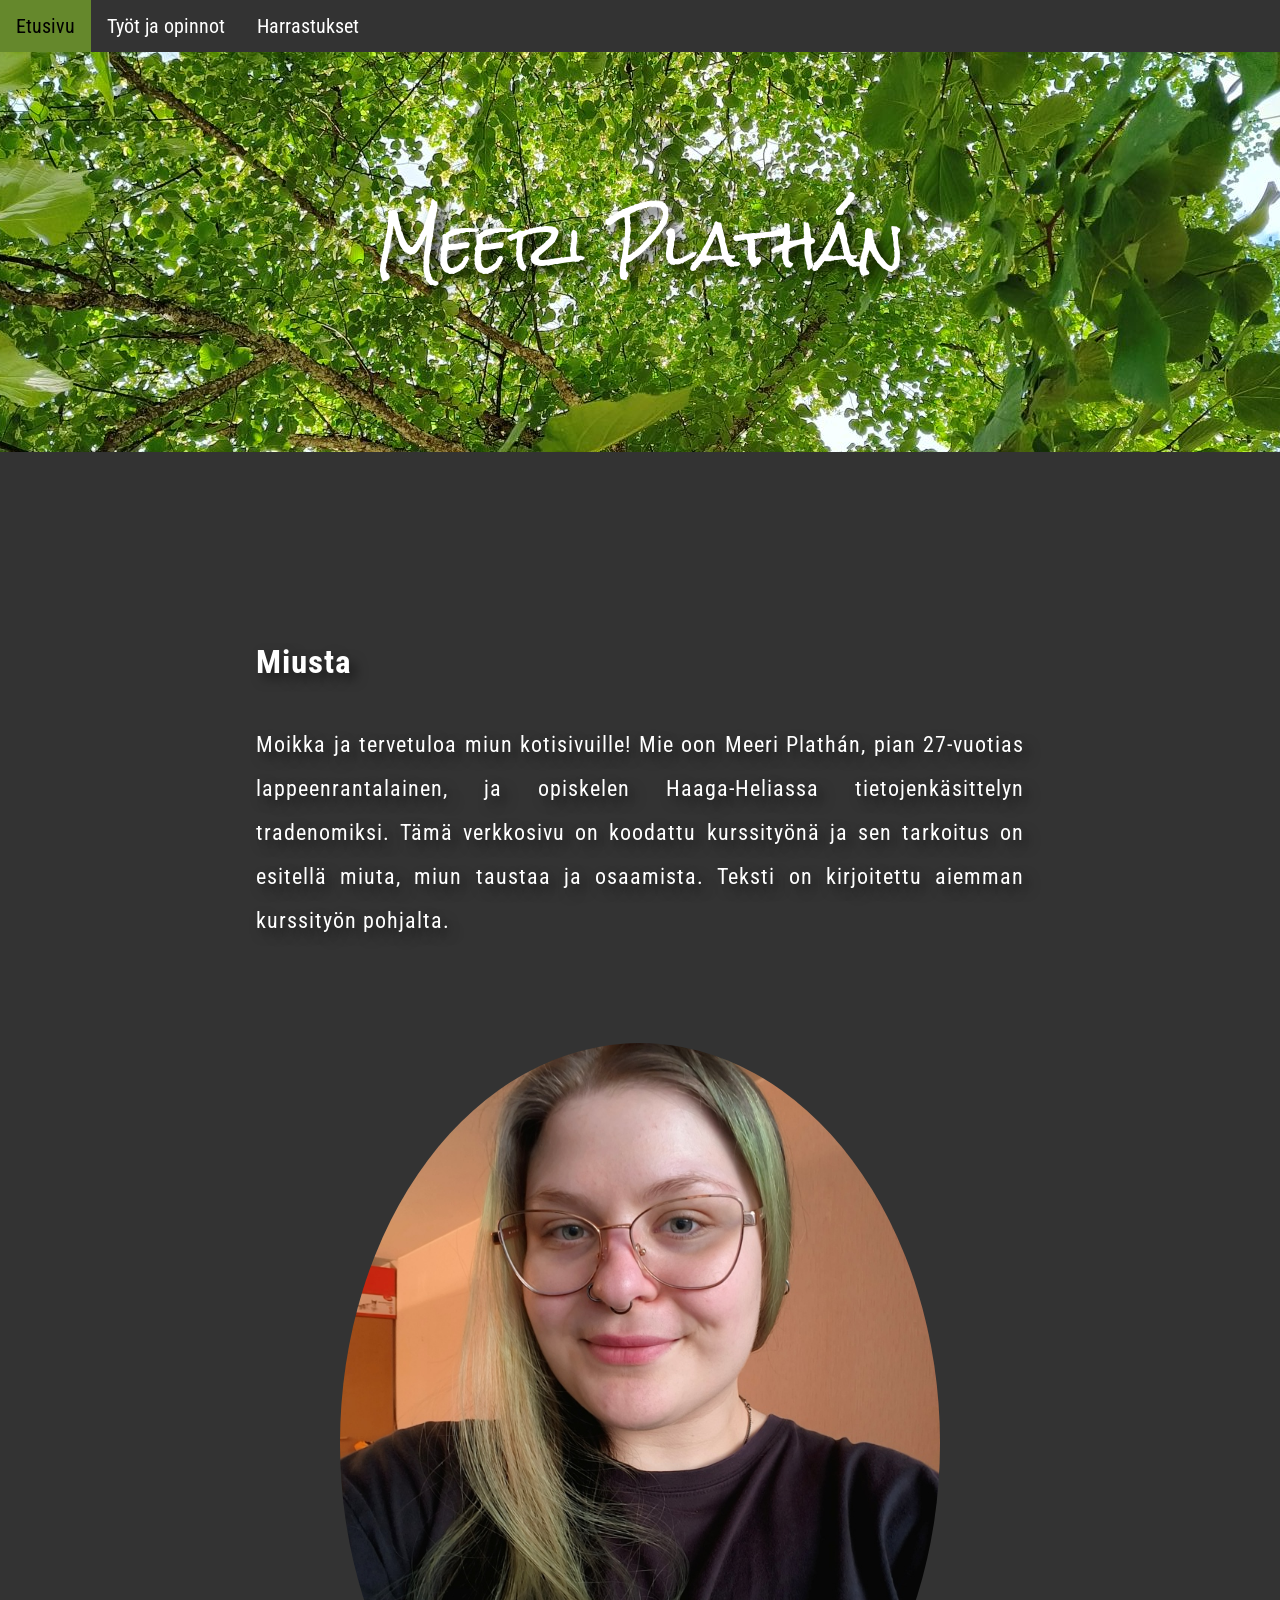
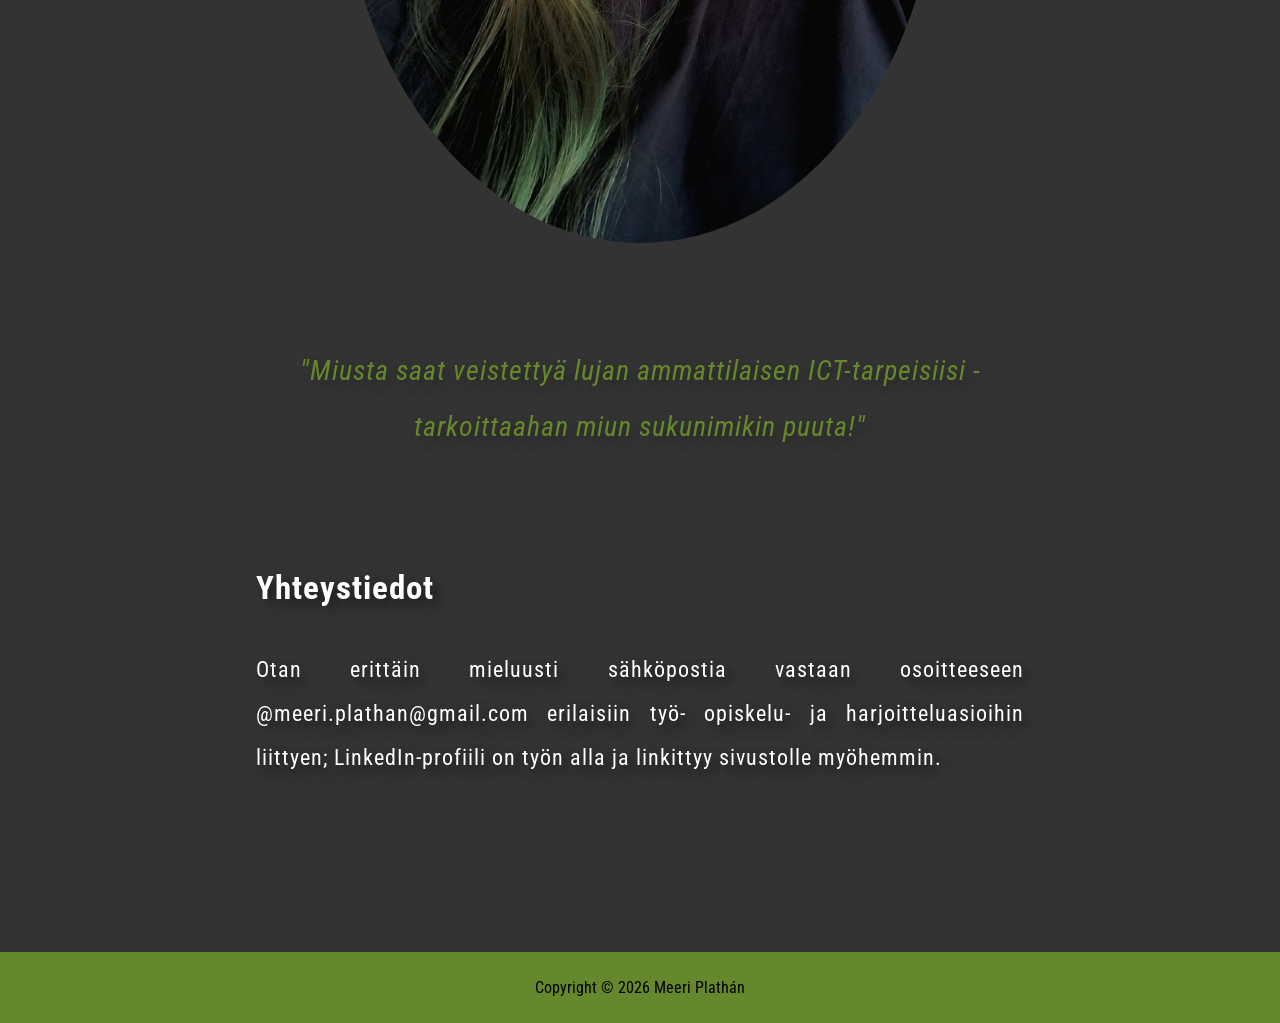
<file: index.html>
<!DOCTYPE html>
<html lang="fi">
    <head>
        <title>Etusivu - Meeri Plathán</title>
        <meta charset="UTF-8">
        <meta name="description" content="Meeri Plathánin kotisivut, joilla hän esittelee itseään, taustaansa ja osaamistaan.">
       <link rel="preconnect" href="https://fonts.googleapis.com">
<link rel="preconnect" href="https://fonts.gstatic.com" crossorigin>
<link href="https://fonts.googleapis.com/css2?family=Roboto+Condensed:ital,wght@0,100..900;1,100..900&family=Rock+Salt&display=swap" rel="stylesheet">

        <link rel="stylesheet" href="style.css">
    </head>

    <body>
        <nav>
            <ul>
                <li><a class="active" href="index.html">Etusivu</a></li>
                <li><a href="about.html">Työt ja opinnot</a></li>
                <li><a href="hobbies.html">Harrastukset</a></li>
            </ul>
        </nav>
        <header>
            <h1>Meeri Plathán</h1>
    
        </header>
<main>
    <h2>Miusta</h2>
    <p> Moikka ja tervetuloa miun kotisivuille! Mie oon Meeri Plathán, pian 27-vuotias lappeenrantalainen, ja opiskelen Haaga-Heliassa tietojenkäsittelyn tradenomiksi. Tämä verkkosivu on koodattu kurssityönä ja sen tarkoitus on esitellä miuta, miun taustaa ja osaamista. Teksti on kirjoitettu aiemman kurssityön pohjalta.</p>
    <img src="kasvokuva.jpg" alt="Kuva hymyilevästä Meeristä, jolla on silmälasit, vaaleanvihreät ja mustat hiukset sekä musta paita" class="profile-pic">
     <p class="quote"> "Miusta saat veistettyä lujan ammattilaisen ICT-tarpeisiisi - tarkoittaahan miun sukunimikin puuta!"</p>
     <h2>Yhteystiedot</h2>
     <p>Otan erittäin mieluusti sähköpostia vastaan osoitteeseen @meeri.plathan@gmail.com erilaisiin työ- opiskelu- ja harjoitteluasioihin liittyen; LinkedIn-profiili on työn alla ja linkittyy sivustolle myöhemmin. </p>
</main>
    <footer>
        <p>Copyright © 2026 Meeri Plathán</p>
    </footer>
</body>
</html>
</file>
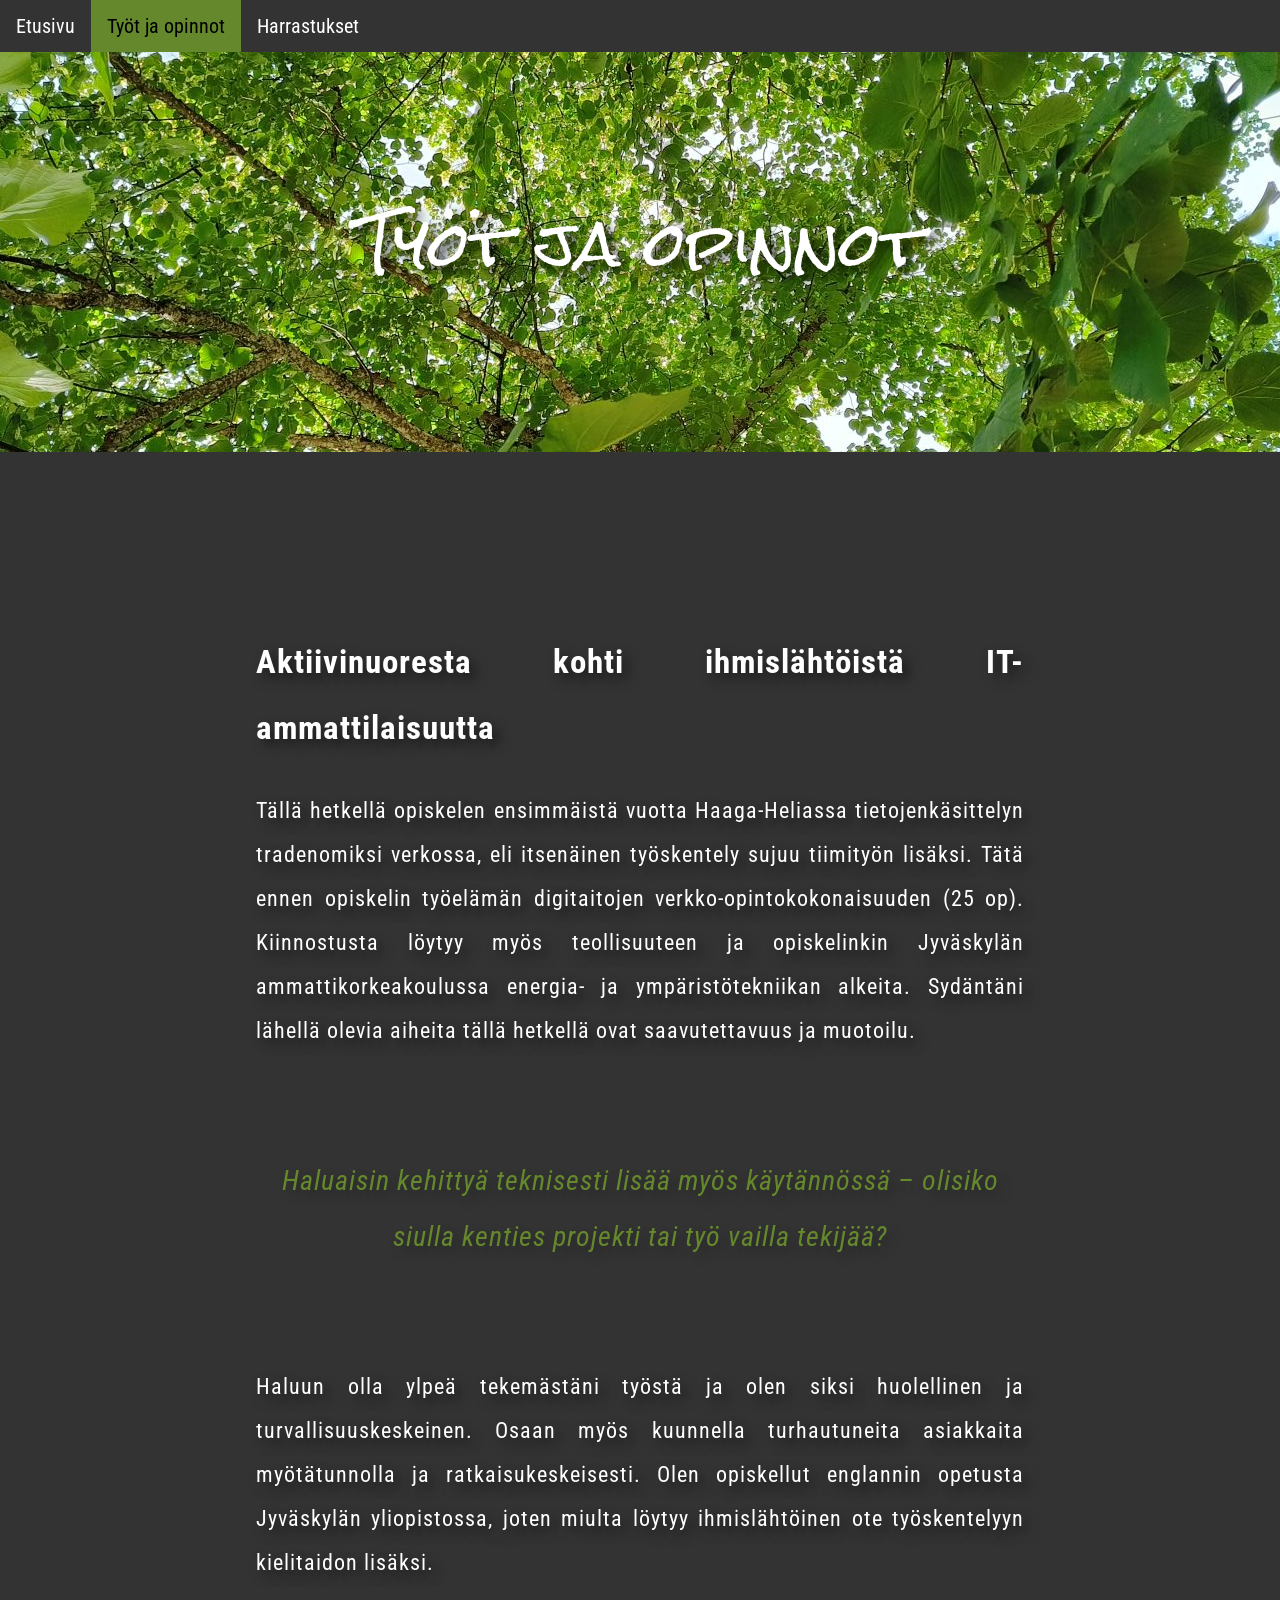
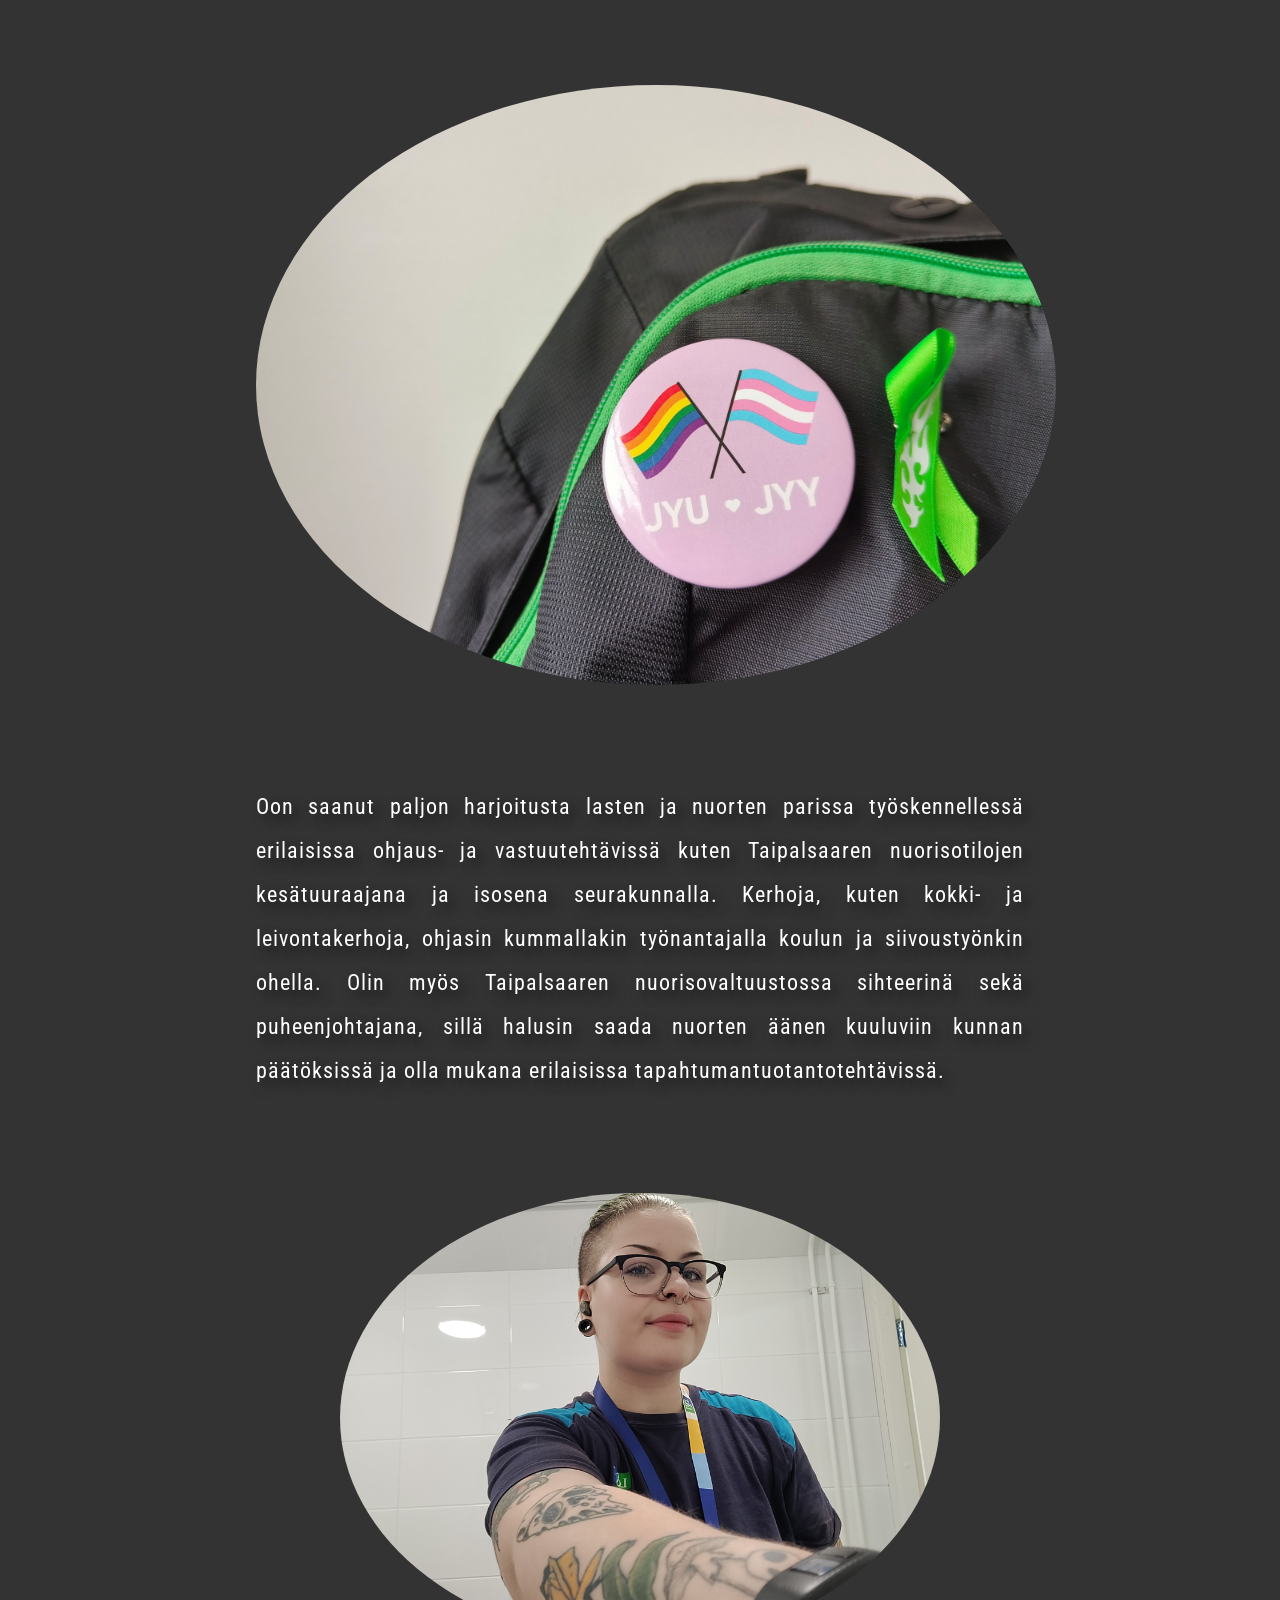
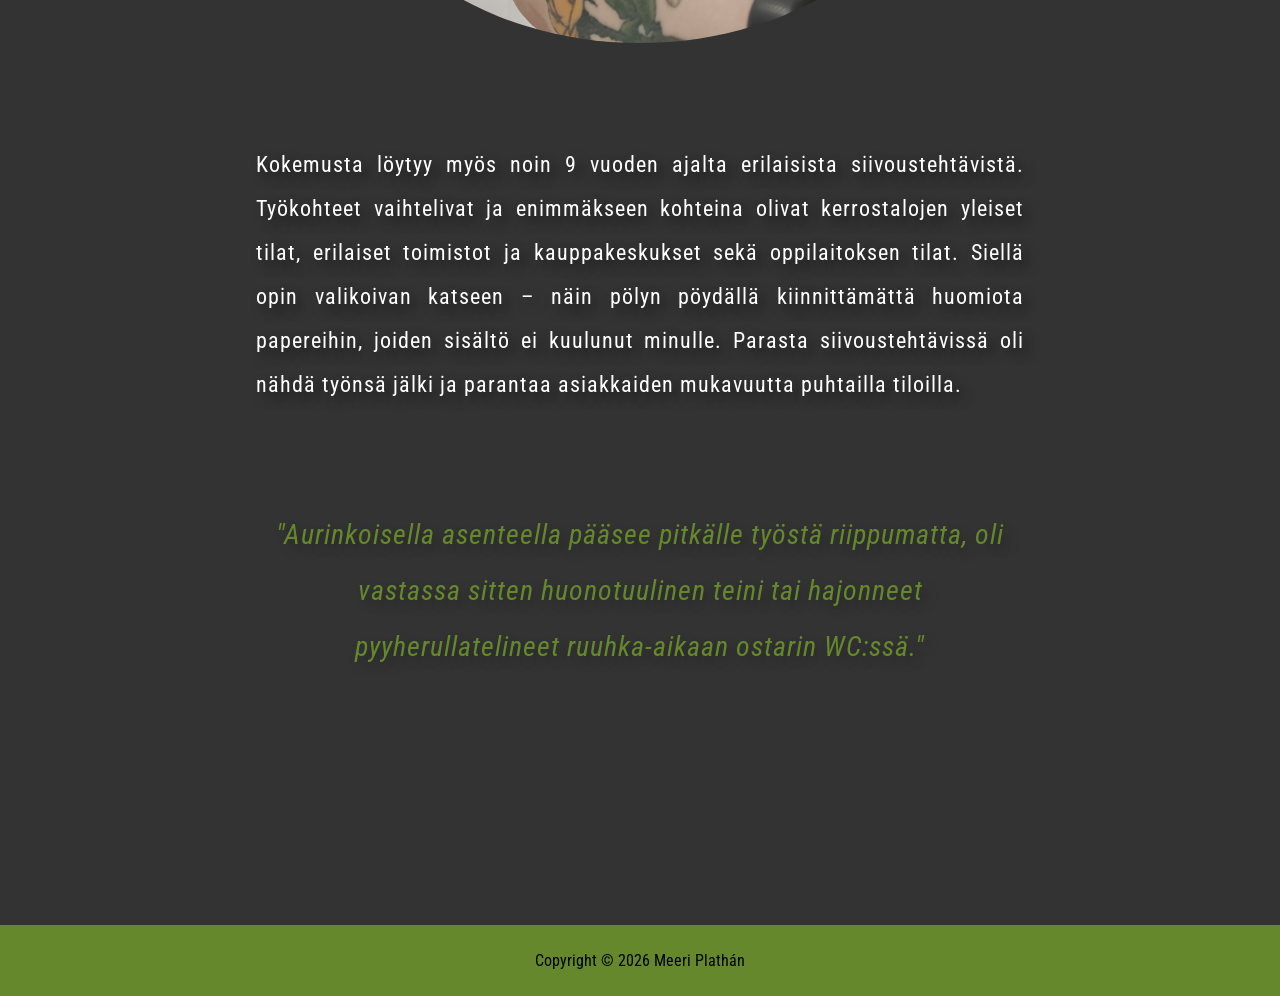
<file: about.html>
<!DOCTYPE html>
<html lang="fi">
    <head>
        <title>Työt ja opinnot</title>
        <meta charset="UTF-8">
            <meta name="description" content="Meeri kertoo opiskelevansa tietojenkäsittelyn tradenomiksi Haaga-Heliassa verkossa. Hän on aiemmin työskennellyt muun muassa siivousalalla ja lapsi- ja nuorisotyössä sekä Taipalsaaren kunnalla että seurakunnalla. Meeri on ollut mukana Taipalsaaren kunnan nuorisovaltuustossa puheenjohtajana ja sihteerinä.">
        <link rel="stylesheet" href="style.css">
       <link rel="preconnect" href="https://fonts.googleapis.com">
<link rel="preconnect" href="https://fonts.gstatic.com" crossorigin>
<link href="https://fonts.googleapis.com/css2?family=Roboto+Condensed:ital,wght@0,100..900;1,100..900&family=Rock+Salt&display=swap" rel="stylesheet">

    </head>

    <body>
        <nav>
            <ul>
                <li><a href="index.html">Etusivu</a></li>
                <li><a class="active" href="about.html">Työt ja opinnot</a></li>
                <li><a href="hobbies.html">Harrastukset</a></li>
            </ul>
        </nav>
        <header>
            <h1>Työt ja opinnot</h1>
    
        </header>
<main>
    <h2>Aktiivinuoresta kohti ihmislähtöistä IT-ammattilaisuutta </h2>
    <p> Tällä hetkellä opiskelen ensimmäistä vuotta Haaga-Heliassa tietojenkäsittelyn tradenomiksi verkossa, eli itsenäinen työskentely sujuu tiimityön lisäksi. Tätä ennen opiskelin työelämän digitaitojen verkko-opintokokonaisuuden (25 op). Kiinnostusta löytyy myös teollisuuteen ja opiskelinkin Jyväskylän ammattikorkeakoulussa energia- ja ympäristötekniikan alkeita. Sydäntäni lähellä olevia aiheita tällä hetkellä ovat saavutettavuus ja muotoilu.</p>
    <p class="quote">Haluaisin kehittyä teknisesti lisää myös käytännössä – olisiko siulla kenties projekti tai työ vailla tekijää?</p>
    <p>Haluun olla ylpeä tekemästäni työstä ja olen siksi huolellinen ja turvallisuuskeskeinen. Osaan myös kuunnella turhautuneita asiakkaita myötätunnolla ja ratkaisukeskeisesti. Olen opiskellut englannin opetusta Jyväskylän yliopistossa, joten miulta löytyy ihmislähtöinen ote työskentelyyn kielitaidon lisäksi.</p>
   <img src="pinssi.jpg" alt="Lähikuva repusta, jossa kiinni Jyväskylän yliopiston ja ylioppilaskunnan pinssi, jossa Pride- ja transliput sekä mielinauha" class="pic
   "> 
    <p> Oon saanut paljon harjoitusta lasten ja nuorten parissa työskennellessä erilaisissa ohjaus- ja vastuutehtävissä kuten Taipalsaaren nuorisotilojen kesätuuraajana ja isosena seurakunnalla. Kerhoja, kuten kokki- ja leivontakerhoja, ohjasin kummallakin työnantajalla koulun ja siivoustyönkin ohella. Olin myös Taipalsaaren nuorisovaltuustossa sihteerinä sekä puheenjohtajana, sillä halusin saada nuorten äänen kuuluviin kunnan päätöksissä ja olla mukana erilaisissa tapahtumantuotantotehtävissä.</p>
   <img src="ltsiivous.jpg" alt="Meeri siivoojan työvaatteissa hymyillen" class="profile-pic">
     <p>Kokemusta löytyy myös noin 9 vuoden ajalta erilaisista siivoustehtävistä. Työkohteet vaihtelivat ja enimmäkseen kohteina olivat kerrostalojen yleiset tilat, erilaiset toimistot ja kauppakeskukset sekä oppilaitoksen tilat. Siellä opin valikoivan katseen – näin pölyn pöydällä kiinnittämättä huomiota papereihin, joiden sisältö ei kuulunut minulle. Parasta siivoustehtävissä oli nähdä työnsä jälki ja parantaa asiakkaiden mukavuutta puhtailla tiloilla.</p>
    <p class="quote"> "Aurinkoisella asenteella pääsee pitkälle työstä riippumatta, oli vastassa sitten huonotuulinen teini tai hajonneet pyyherullatelineet ruuhka-aikaan ostarin WC:ssä."</p>
</main>
    <footer>
        <p>Copyright © 2026 Meeri Plathán</p>
    </footer> 
</body>
</html>
</file>
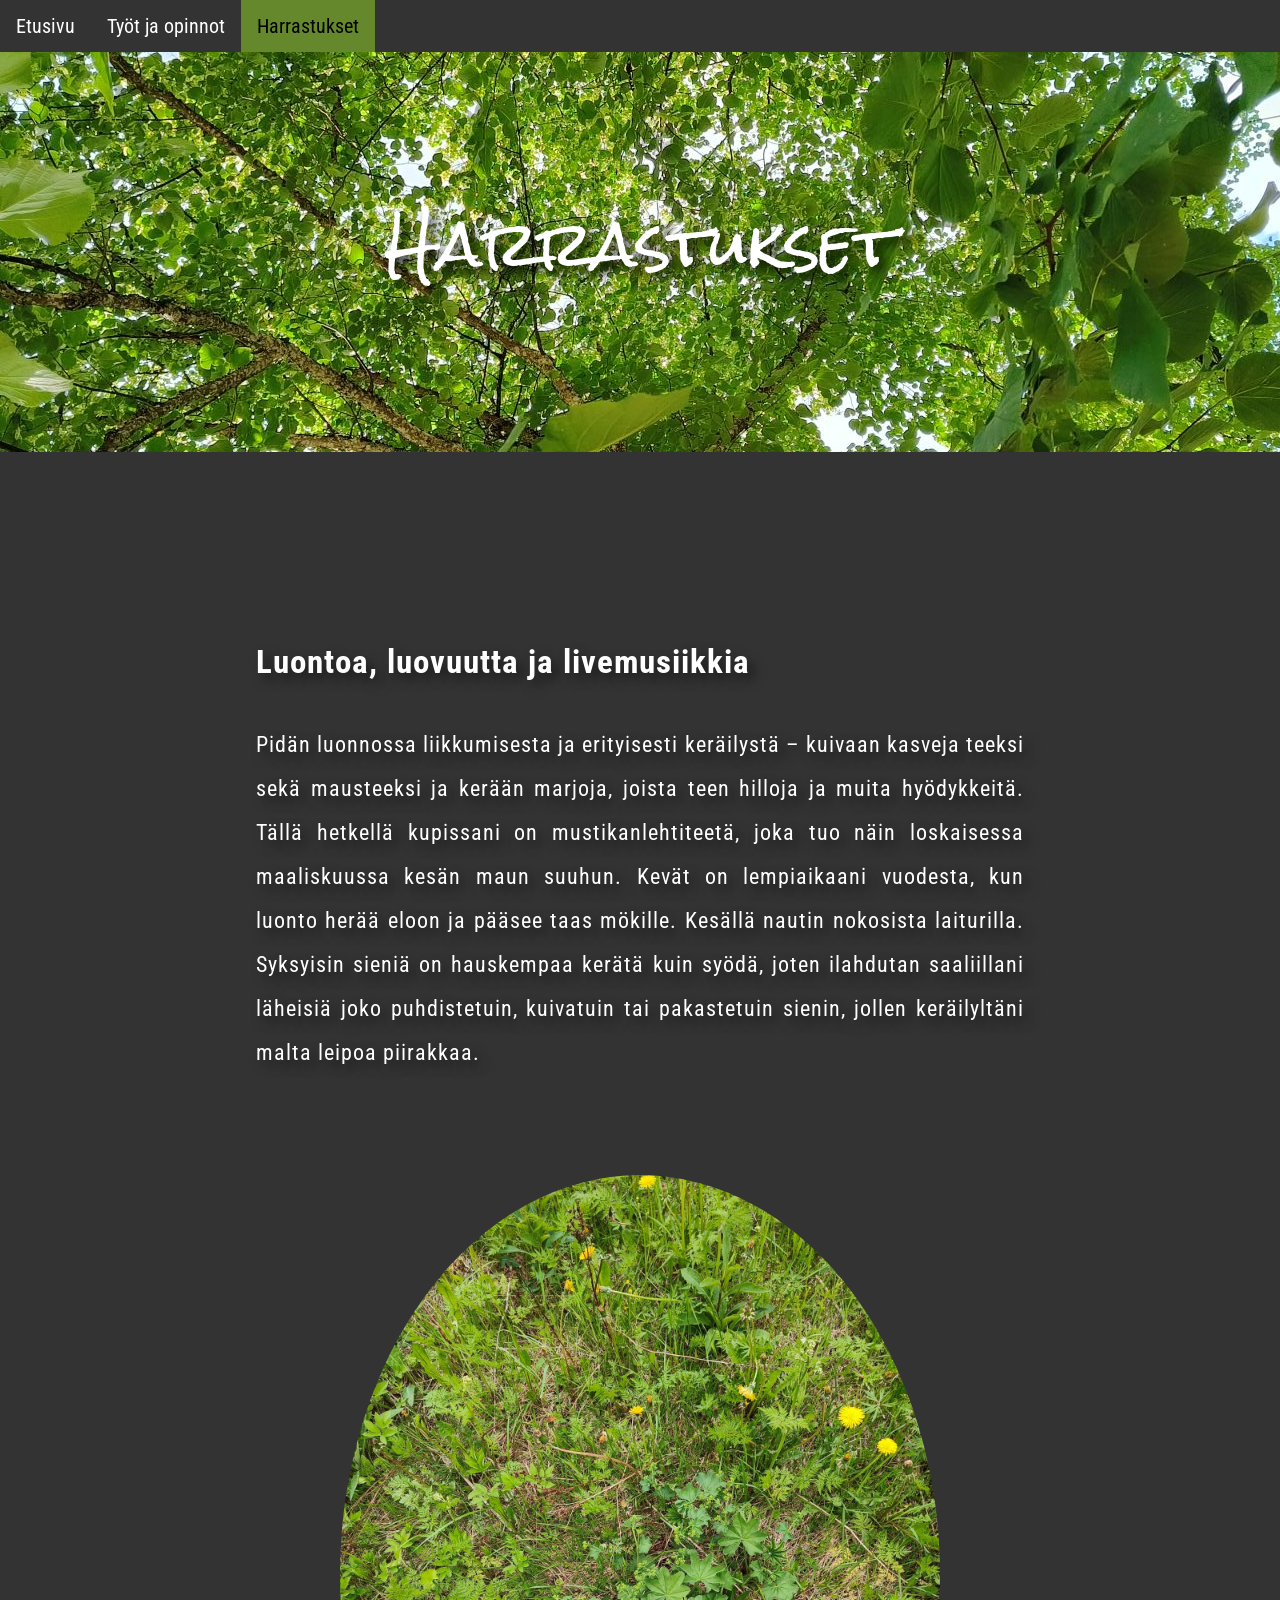
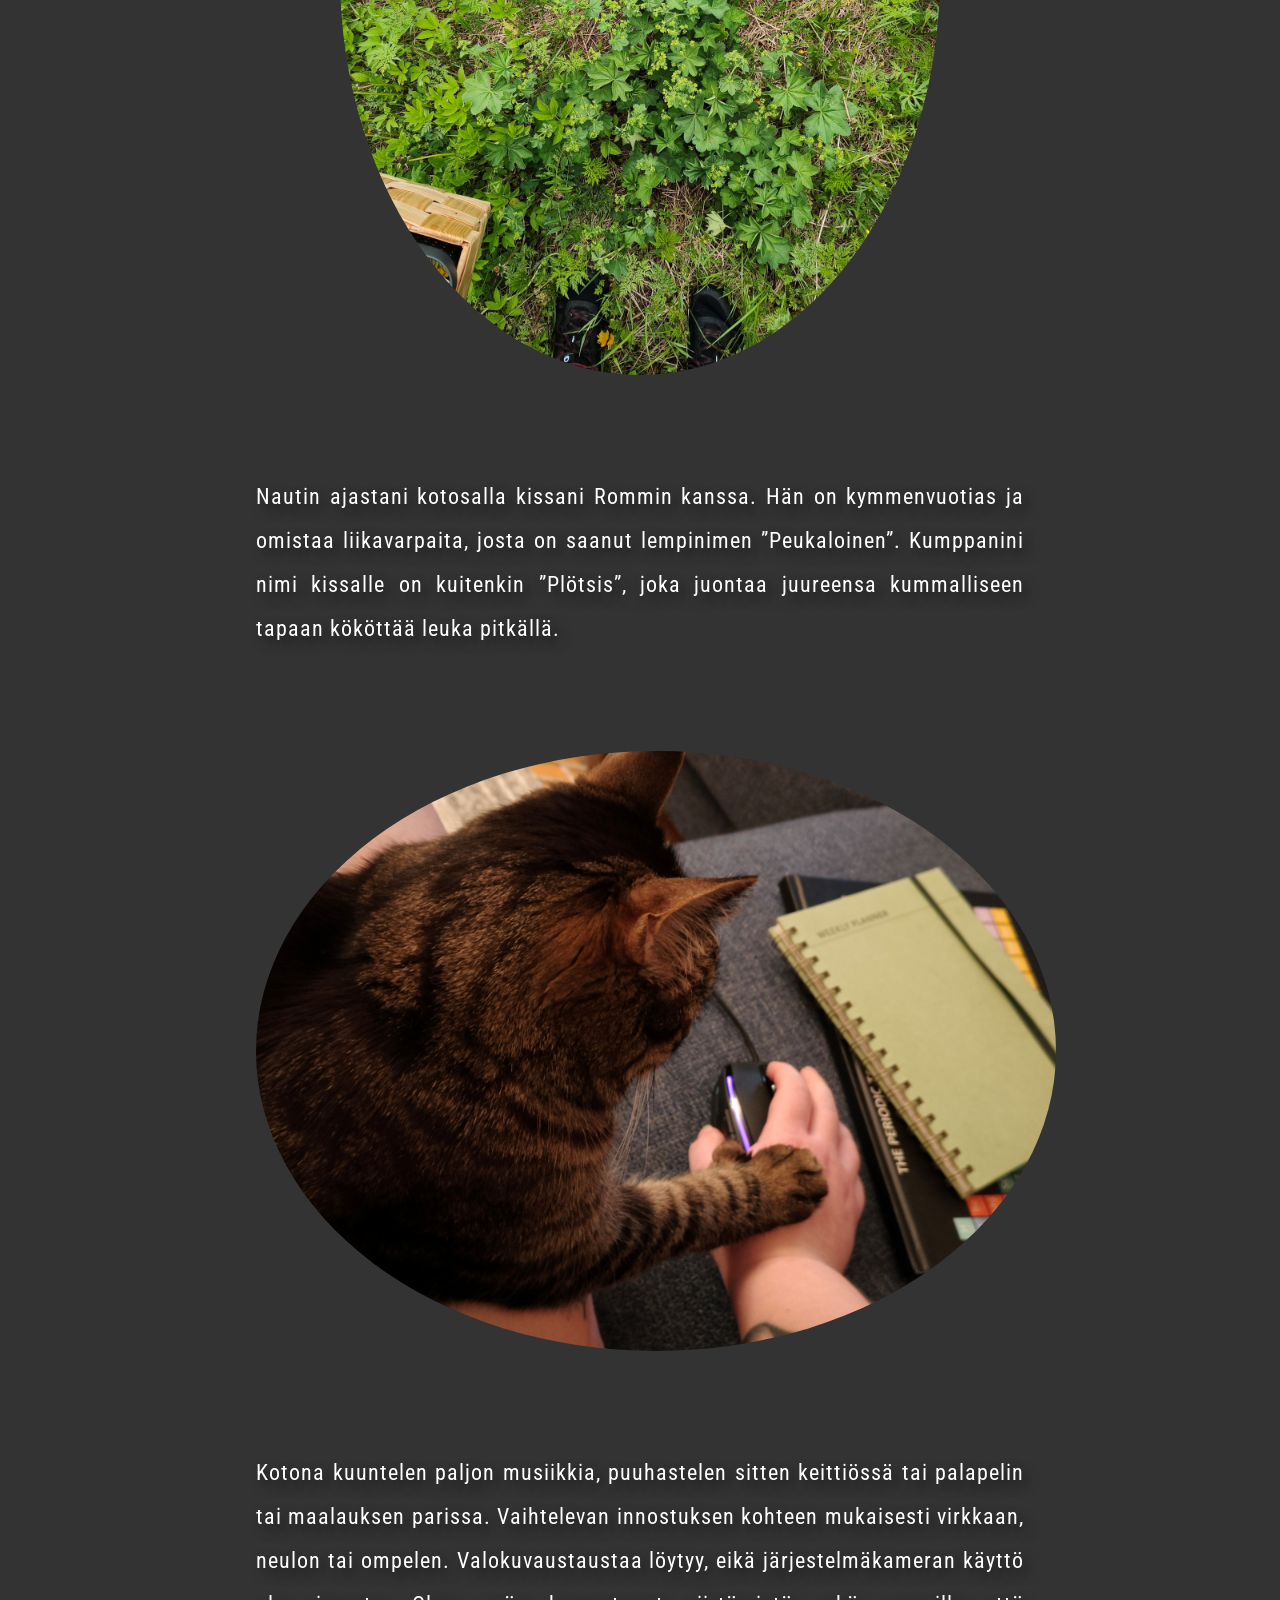
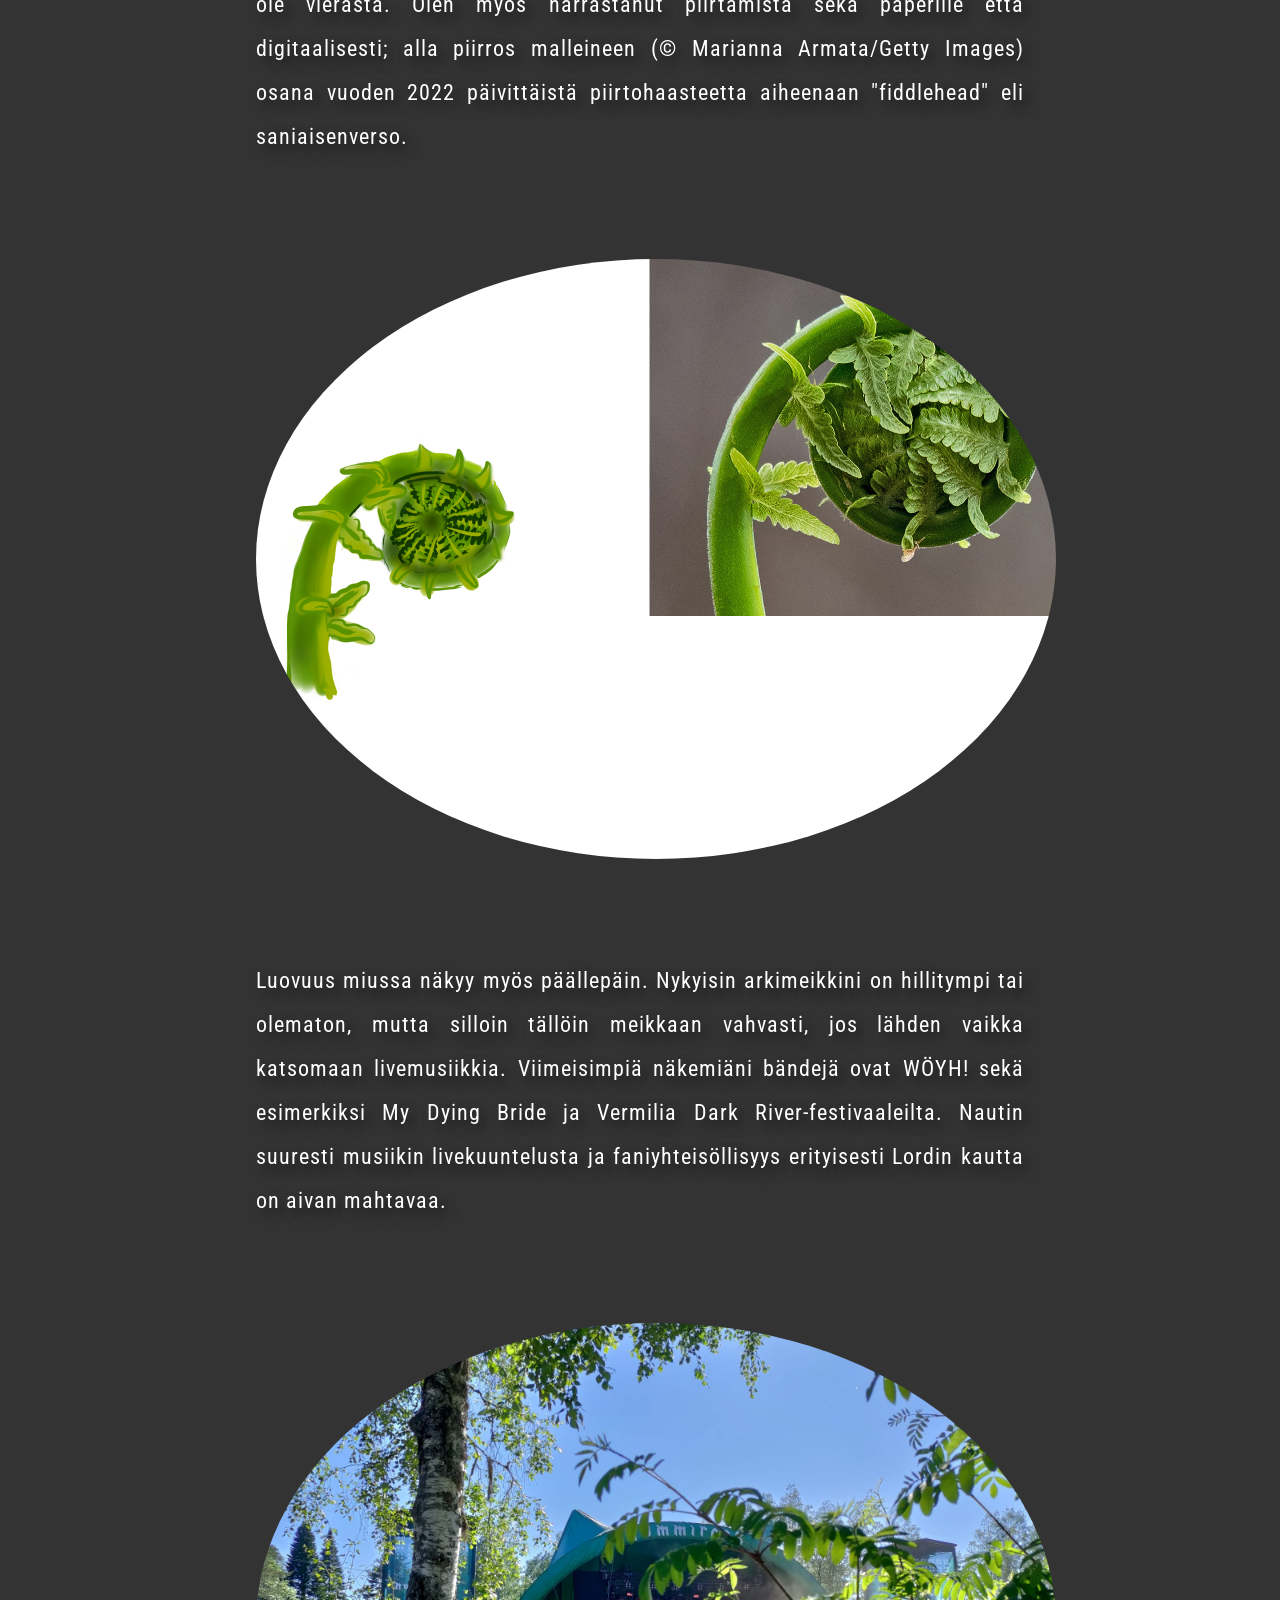
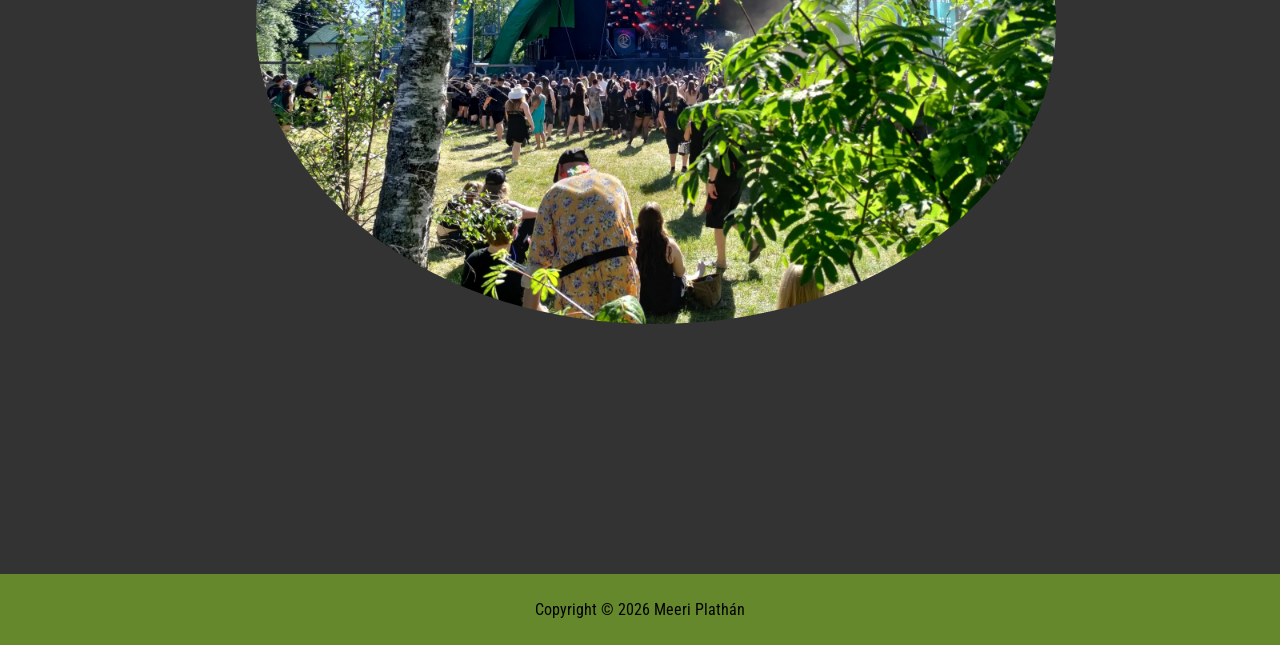
<file: hobbies.html>
<!DOCTYPE html>
<html lang="fi">
    <head>
        <title>Harrastukset</title>
        <meta charset="UTF-8">
        <meta name="description" content="Meeri kertoo harrastavansa luonnossa liikkumista ja musiikin kuuntelua. Luovuus on tärkeä osa Meerin elämää ja se näkyy vaihtelevissa harrastuksissa ja tyylissä.">
        <link rel="stylesheet" href="style.css">
        <link rel="preconnect" href="https://fonts.googleapis.com">
<link rel="preconnect" href="https://fonts.gstatic.com" crossorigin>
<link href="https://fonts.googleapis.com/css2?family=Roboto+Condensed:ital,wght@0,100..900;1,100..900&family=Rock+Salt&display=swap" rel="stylesheet">
    </head>

    <body>
        <nav>
            <ul>
                <li><a href="index.html">Etusivu</a></li>
                <li><a  href="about.html">Työt ja opinnot</a></li>
                <li><a class="active" href="hobbies.html">Harrastukset</a></li>
            </ul>
        </nav>
        <header>
            <h1>Harrastukset</h1>
    
        </header>
<main>
    <h2>Luontoa, luovuutta ja livemusiikkia</h2>
    <p>Pidän luonnossa liikkumisesta ja erityisesti keräilystä – kuivaan kasveja teeksi sekä mausteeksi ja kerään marjoja, joista teen hilloja ja muita hyödykkeitä. Tällä hetkellä kupissani on mustikanlehtiteetä, joka tuo näin loskaisessa maaliskuussa kesän maun suuhun. Kevät on lempiaikaani vuodesta, kun luonto herää eloon ja pääsee taas mökille. Kesällä nautin nokosista laiturilla. Syksyisin sieniä on hauskempaa kerätä kuin syödä, joten ilahdutan saaliillani läheisiä joko puhdistetuin, kuivatuin tai pakastetuin sienin, jollen keräilyltäni malta leipoa piirakkaa.</p>
    <img src="poimulehti.jpg" alt="Poimulehtikasvustoa maassa" class="verticalpic">
<p> Nautin ajastani kotosalla kissani Rommin kanssa. Hän on kymmenvuotias ja omistaa liikavarpaita, josta on saanut lempinimen ”Peukaloinen”. Kumppanini nimi kissalle on kuitenkin ”Plötsis”, joka juontaa juureensa kummalliseen tapaan kököttää leuka pitkällä.</p>
<img src="peukaloinen.jpg" alt="Ruskea- ja mustaraidallinen kissa Rommi istuu sylissä ja pitää tassuaan ihmisen hiirikädellä" class="pic">
    <p>Kotona kuuntelen paljon musiikkia, puuhastelen sitten keittiössä tai palapelin tai maalauksen parissa. Vaihtelevan innostuksen kohteen mukaisesti virkkaan, neulon tai ompelen. Valokuvaustaustaa löytyy, eikä järjestelmäkameran käyttö ole vierasta. Olen myös harrastanut piirtämistä sekä paperille että digitaalisesti; alla piirros malleineen (© Marianna Armata/Getty Images) osana vuoden 2022 päivittäistä piirtohaasteetta aiheenaan "fiddlehead" eli saniaisenverso.</p>
   <img src="fiddlehead.jpg" alt="saniaisen verso-piirros ja mallikuva" class="pic">
    <p>Luovuus miussa näkyy myös päällepäin. Nykyisin arkimeikkini on hillitympi tai olematon, mutta silloin tällöin meikkaan vahvasti, jos lähden vaikka katsomaan livemusiikkia. Viimeisimpiä näkemiäni bändejä ovat WÖYH! sekä esimerkiksi My Dying Bride ja Vermilia Dark River-festivaaleilta. Nautin suuresti musiikin livekuuntelusta ja faniyhteisöllisyys erityisesti Lordin kautta on aivan mahtavaa.</p>
    
    <img src="nummirock.jpg" alt="Nummirock-festivaalin päälava pihlajanoksan takana" class="pic">
    
</main>
   
    <footer>
        <p>Copyright © 2026 Meeri Plathán</p>
    </footer>
 </body>
</html>
</file>
<file: style.css>
html,body {
    margin: auto;
}
header {
    background-image: url("taustalehmukset.jpg");
    background-size: auto;
    background-position: center;
   height:400px;
}
header h1 {
    color: rgb(255, 255, 255);
    font-family: 'Rock Salt', cursive;
    font-size: 60px;
    padding: 120px 10px 120px 10px;
    margin: 0px;
    text-shadow: 6px 6px 12px rgba(0, 0, 0, 0.923);
    font-weight: 200;
    text-align: center;
}
ul {
  list-style-type: none;
  margin: 0;
  padding: 0;
  background-color: #333333;
  display: flex;
}
ul li a {
  display: block;
  color: white;
  padding: 14px 16px;
  font-weight: 400;
  font-size: 20px;
  text-decoration: none;
}
ul li a:hover {
  background-color: #111111;
}
ul li a.active {
  background-color: #65882C;
  color: black;
}
body {
    background-color: #333333;
    color: white; 
    font-family: "Roboto Condensed", sans-serif;

}main {
    width: 55%;
    margin: 50px 50px;
    padding: 50px 20px;
    font-size: 20px;
    line-height: 2; 
    text-align: justify;
    display:block;
    text-shadow: 6px 6px 12px rgba(0, 0, 0, 0.5);
    letter-spacing: 1px;
}
.profile-pic {
    width: 400px;
    height: auto;
    border-radius: 50%;
    display: block;
    margin: 100px auto;
}
.pic {
    width: 400px;
    height: auto;
    border-radius: 50%;
    display: block;
    margin: 100px auto;
}
.verticalpic {
    width: 400px;
    height: auto;
    border-radius: 50%;
    display: block;
    margin: 100px auto;
}
footer {
    background-color: #65882C;
    color: black;
    text-align: center;
    padding: 10px 0;
    position: static;
    width: 100%;
    bottom: 0;
}
.quote {
    font-style: italic;
    font-size: 28px;
    text-align: center;
    margin: 100px 0;
    color:#65882C;
    text-shadow: 6px 6px 12px rgba(0, 0, 0, 0.252);
}
@media only screen and (max-width:649px){
header h1 {
   line-height:1.5;
}
.profile-pic {
    width: 300px;
}
}
@media only screen and (min-width:650px) {
    main {
        width: 75%;
        margin: 100px;
    } 
    .pic {
    width: 600px;
}
}
.verticalpic {
    width: 600px;
    height: auto;
}
@media only screen and (min-width:1025px) {
    main {
        width: 60%;
        margin: 100px auto;
         font-size: 22px;
    }
    .pic {
    width: 800px;
}
.profile-pic {
    width: 600px;
}
}
</file>
